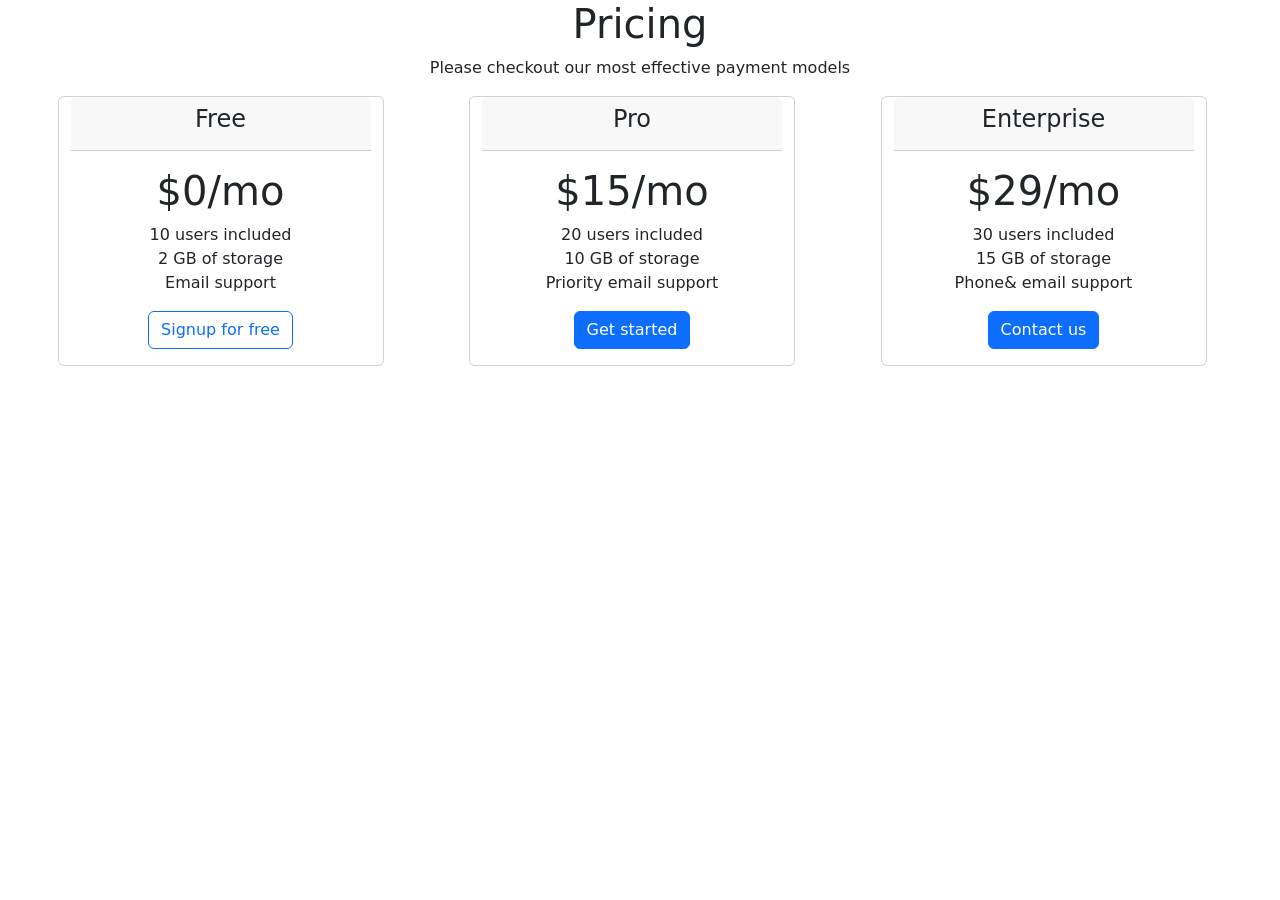
<file: Bootstrap-project/index.html>
<!DOCTYPE html>
<html lang="en">

<head>
    <meta charset="UTF-8">
    <meta http-equiv="X-UA-Compatible" content="IE=edge">
    <meta name="viewport" content="width=device-width, initial-scale=1.0">

    <link rel="stylesheet"
        href="https://cdn.jsdelivr.net/npm/bootstrap@5.3.0/dist/css/bootstrap.min.css">

    <title>Pricing Page</title>
</head>

<body>

    <h1 class="text-center">Pricing</h1>

    <p class="text-center">
        Please checkout our most effective payment models
    </p>

    <div class="row text-center justify-content-evenly">

        <!-- Free Plan -->
        <div class="card col-sm-5 col-md-3 mb-3 me-3">

            <div class="card-header">
                <h4>Free</h4>
            </div>

            <div class="card-body">
                <h1 class="card-title">$0/mo</h1>

                <ul class="list-unstyled">
                    <li>10 users included</li>
                    <li>2 GB of storage</li>
                    <li>Email support</li>
                </ul>

                <button href="#" class="btn btn-outline-primary">
                    Signup for free
                </button>
            </div>

        </div>

        <!-- Pro Plan -->
        <div class="card col-sm-5 col-md-3 mb-3 me-3">

            <div class="card-header">
                <h4>Pro</h4>
            </div>

            <div class="card-body">
                <h1 class="card-title">$15/mo</h1>

                <ul class="list-unstyled">
                    <li>20 users included</li>
                    <li>10 GB of storage</li>
                    <li>Priority email support</li>
                </ul>

                <button href="#" class="btn btn-primary">
                    Get started
                </button>
            </div>

        </div>

        <!-- Enterprise Plan -->
        <div class="card col-sm-10 col-md-3 mb-3 me-3">

            <div class="card-header">
                <h4>Enterprise</h4>
            </div>

            <div class="card-body">
                <h1 class="card-title">$29/mo</h1>

                <ul class="list-unstyled">
                    <li>30 users included</li>
                    <li>15 GB of storage</li>
                    <li>Phone&amp; email support</li>
                </ul>

                <button href="#" class="btn btn-primary">
                    Contact us
                </button>
            </div>

        </div>

    </div>

</body>

</html>
</file>
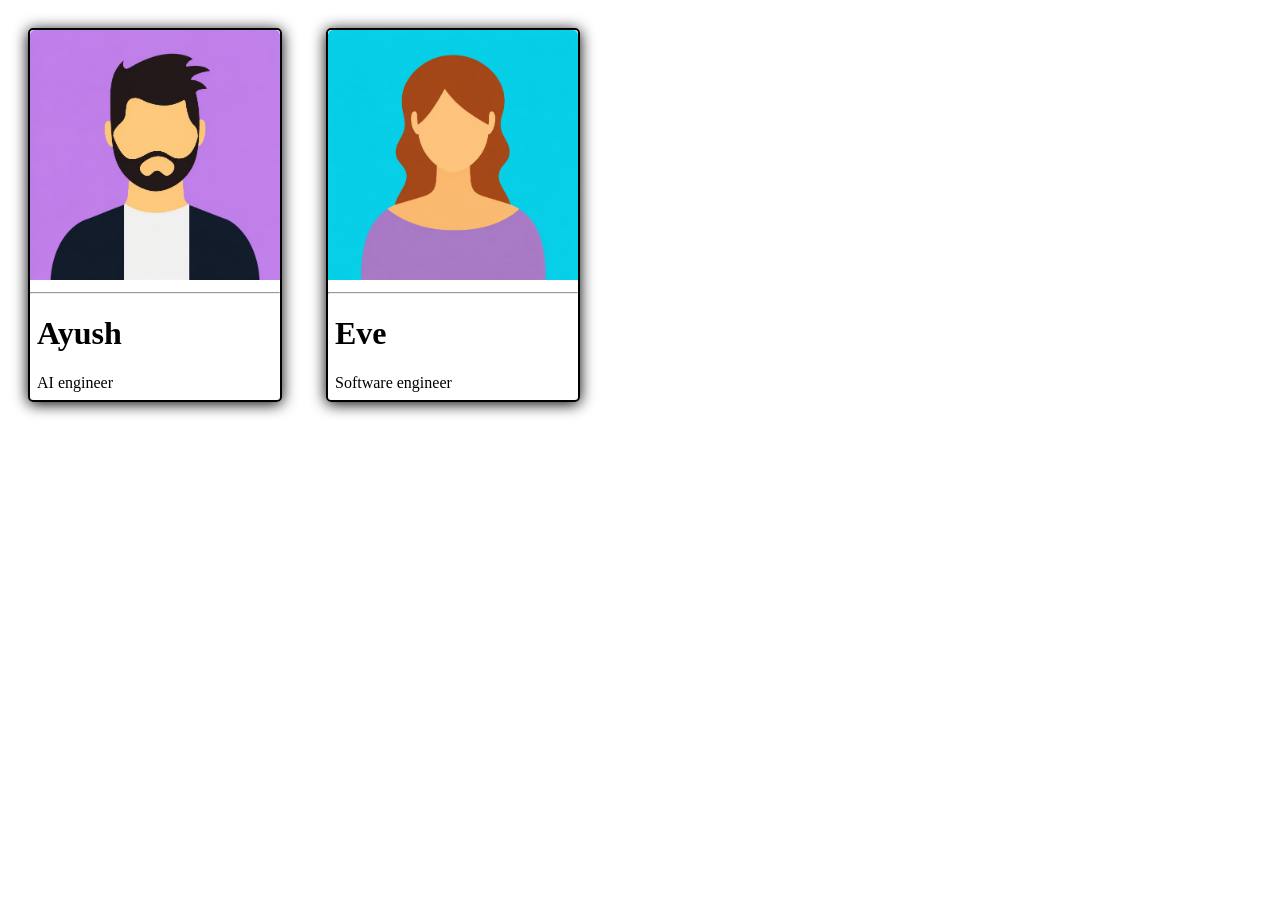
<file: CSS-CARD-PROJECT/index.html>
<!DOCTYPE html>
<html lang="en">
<head>
    <meta charset="UTF-8">
    <meta name="viewport" content="width=device-width, initial-scale=1.0">
    <title>Document</title>
    <link rel="stylesheet" href="card.css"/>
</head>
<body>
    <div class="card">
        <img src="WhatsApp Image 2026-06-18 at 11.06.55 AM.jpeg" alt="man"/>
        <hr>
        <div class="desc">
            <h1>Ayush</h1>
            <p>AI engineer</p>
        </div>
    </div>
    <div class="card" id="A">
        <img src="WhatsApp Image 2026-06-18 at 11.06.54 AM.jpeg" alt="Girl"/>
        <hr>
        <div class="desc">
            <h1>Eve</h1>
            <p>Software engineer</p>
        </div>
    </div>
</body>
</html>
</file>
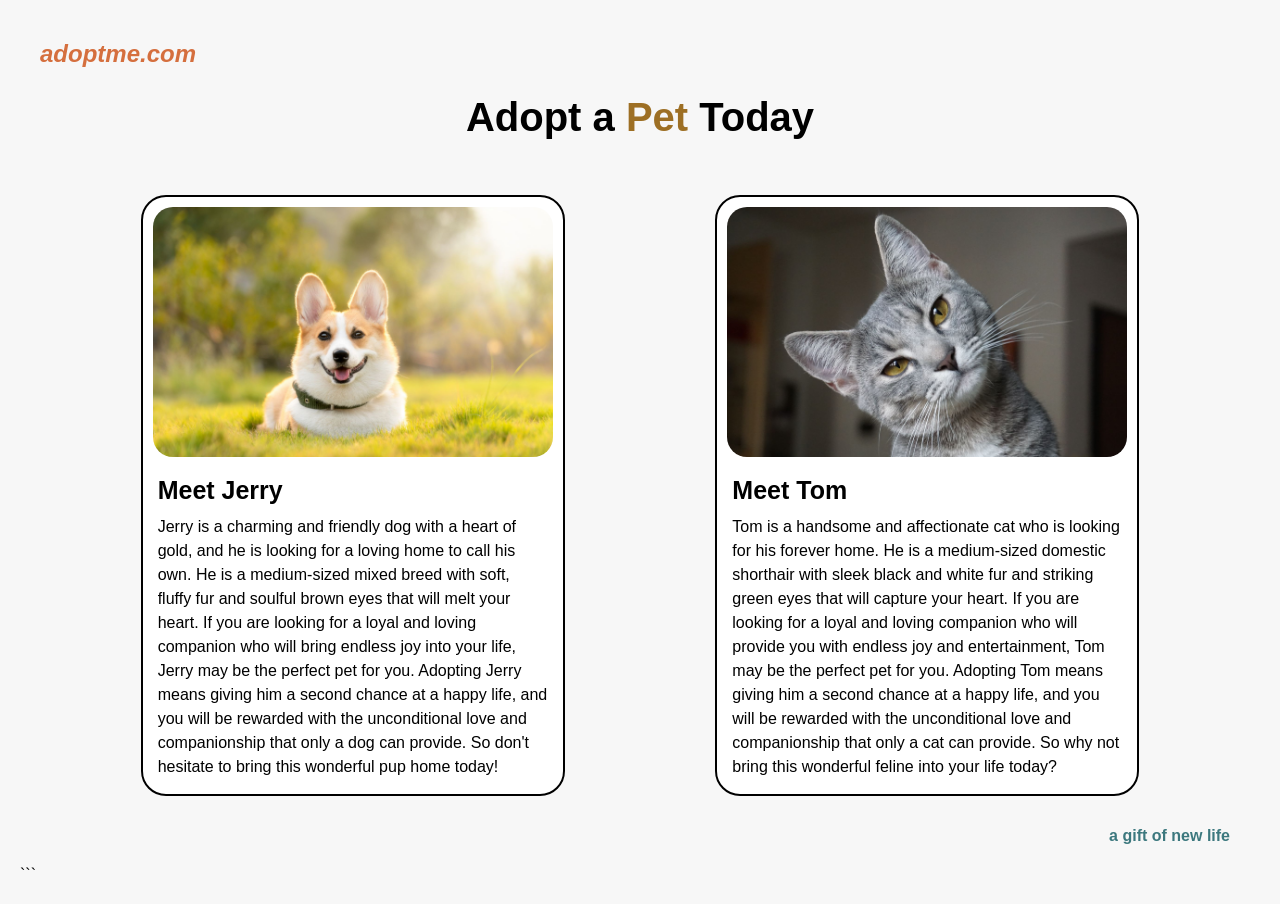
<file: CSS-mini-project/index.html>
<!DOCTYPE html>
<html lang="en">
<head>
    <meta charset="UTF-8">
    <meta http-equiv="X-UA-Compatible" content="IE=edge">
    <meta name="viewport" content="width=device-width, initial-scale=1.0">

    <title>Adopt Me</title>

    <link rel="stylesheet" href="style.css">
</head>

<body>

    <h2><i>adoptme.com</i></h2>

    <h1>Adopt a <span>Pet</span> Today</h1>

    <br>

    <div id="pets">

        <!-- Dog Card -->
        <div class="card">

            <img src="dog.jpg" alt="Jerry the dog">

            <h3>Meet Jerry</h3>

            <p>
                Jerry is a charming and friendly dog with a heart of gold,
                and he is looking for a loving home to call his own.
                He is a medium-sized mixed breed with soft, fluffy fur
                and soulful brown eyes that will melt your heart.
                If you are looking for a loyal and loving companion
                who will bring endless joy into your life, Jerry may be
                the perfect pet for you.
                Adopting Jerry means giving him a second chance at a
                happy life, and you will be rewarded with the unconditional
                love and companionship that only a dog can provide.
                So don't hesitate to bring this wonderful pup home today!
            </p>

        </div>


        <!-- Cat Card -->
        <div class="card">

            <img src="cat (1).jpg" alt="Tom the cat">

            <h3>Meet Tom</h3>

            <p>
                Tom is a handsome and affectionate cat who is looking
                for his forever home.
                He is a medium-sized domestic shorthair with sleek
                black and white fur and striking green eyes that will
                capture your heart.
                If you are looking for a loyal and loving companion
                who will provide you with endless joy and entertainment,
                Tom may be the perfect pet for you.
                Adopting Tom means giving him a second chance at a
                happy life, and you will be rewarded with the unconditional
                love and companionship that only a cat can provide.
                So why not bring this wonderful feline into your life today?
            </p>

        </div>

    </div>

    <h4>a gift of new life</h4>

</body>
</html>
```
</file>
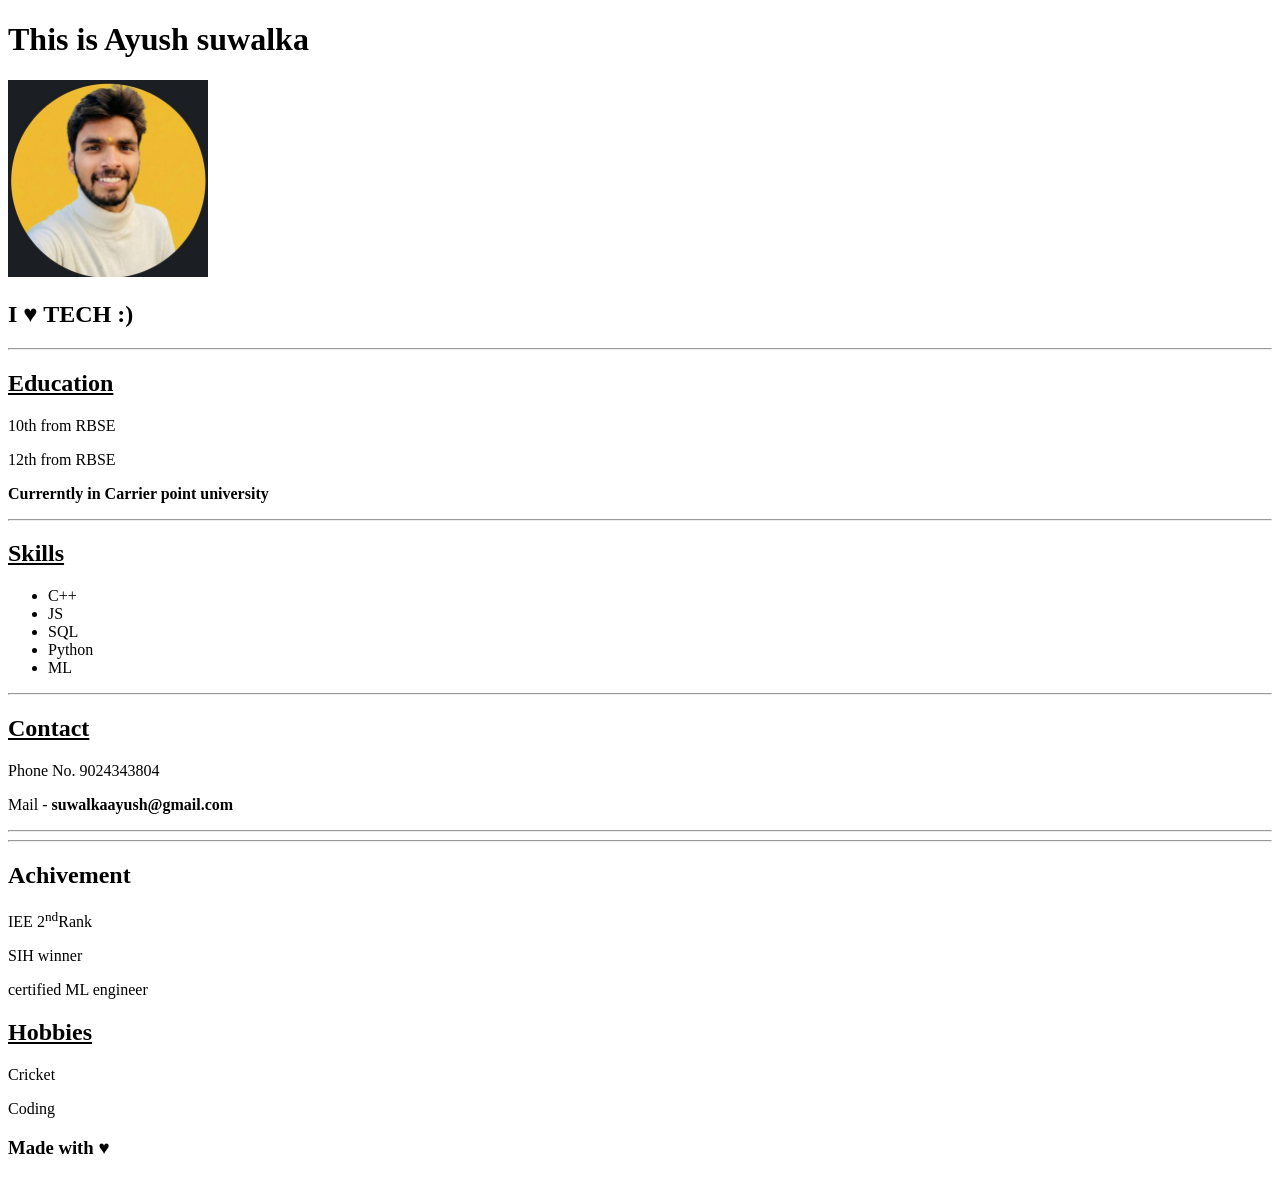
<file: HTML_portfolio/index.html>
<!DOCTYPE html>
<html lang="en">
<head>
    <meta charset="UTF-8">
    <meta name="viewport" content="width=device-width, initial-scale=1.0">
    <title>My Portfolio</title>
    <link rel="icon" type="image/jpeg" href="https://cdn-icons-png.flaticon.com/512/7867/7867852.png">
</head>
<body>
    <header>
    <h1>This is Ayush suwalka</h1>
    <img src="WhatsApp Image 2026-03-27 at 11.21.37 PM.jpeg" width="200px" hight="200px">
    <h2>I &hearts; TECH :)</h2>
    </header>
    <hr>
     <section></section>
    <h2><u>Education</u></h2>
    <p>10th from RBSE</p>
    <p>12th from RBSE</p>
    <p><b>Currerntly in Carrier point university</b></p>
    </section>
    <hr>
    <section>
    <h2><u>Skills</u></h2>
    <ul>
        <li>C++</li>
        <li>JS</li>
        <li>SQL</li>
        <li>Python</li>
        <li>ML</li>
    </ul>
    </section>
    <hr>
    <section>
    <h2><u>Contact</u></h2>
    <p>Phone No. 9024343804</p>
    <p>Mail - <b>suwalkaayush@gmail.com</b></p>
    <hr>
    </section>
    <hr>
    <section>
    <h2>Achivement</h2>
    <p>IEE 2<sup>nd</sup>Rank</p>
    <p>SIH winner</p>
    <p>certified ML engineer</p>
    </section>
    <footer>
    <h2><u>Hobbies</u></h2>
    <p>Cricket</p>
    <p>Coding</p>
    <h3>Made with &hearts;</h3>
    </footer>
</body>
</html>
</file>
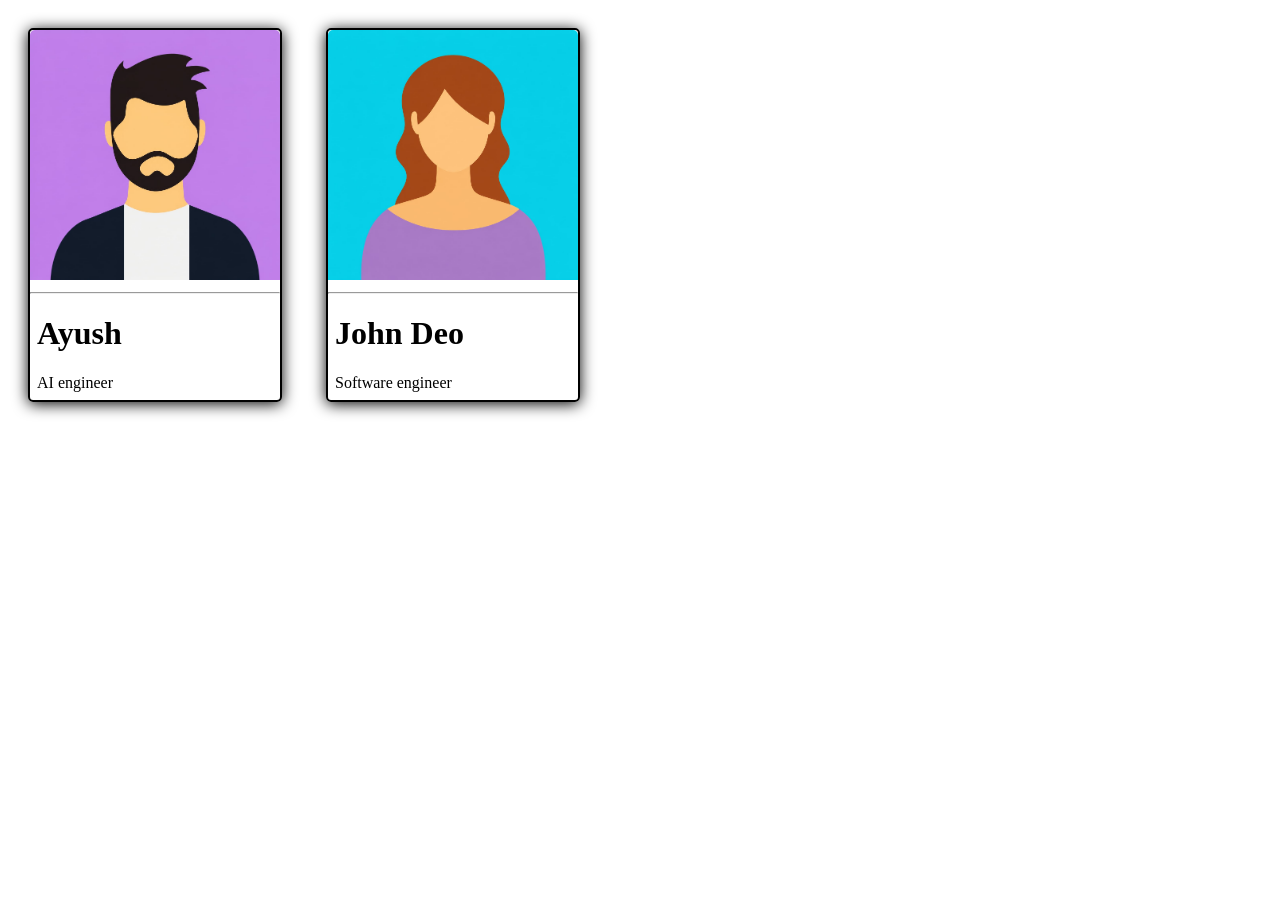
<file: CSS-CARD-PROJECT/card.html>
<!DOCTYPE html>
<html lang="en">
<head>
    <meta charset="UTF-8">
    <meta name="viewport" content="width=device-width, initial-scale=1.0">
    <title>Document</title>
    <link rel="stylesheet" href="card.css"/>
</head>
<body>
    <div class="card">
        <img src="WhatsApp Image 2026-06-18 at 11.06.55 AM.jpeg" alt="man"/>
        <hr>
        <div class="desc">
            <h1>Ayush</h1>
            <p>AI engineer</p>
        </div>
    </div>
    <div class="card" id="A">
        <img src="WhatsApp Image 2026-06-18 at 11.06.54 AM.jpeg" alt="Girl"/>
        <hr>
        <div class="desc">
            <h1>John Deo</h1>
            <p>Software engineer</p>
        </div>
    </div>
</body>
</html>
</file>
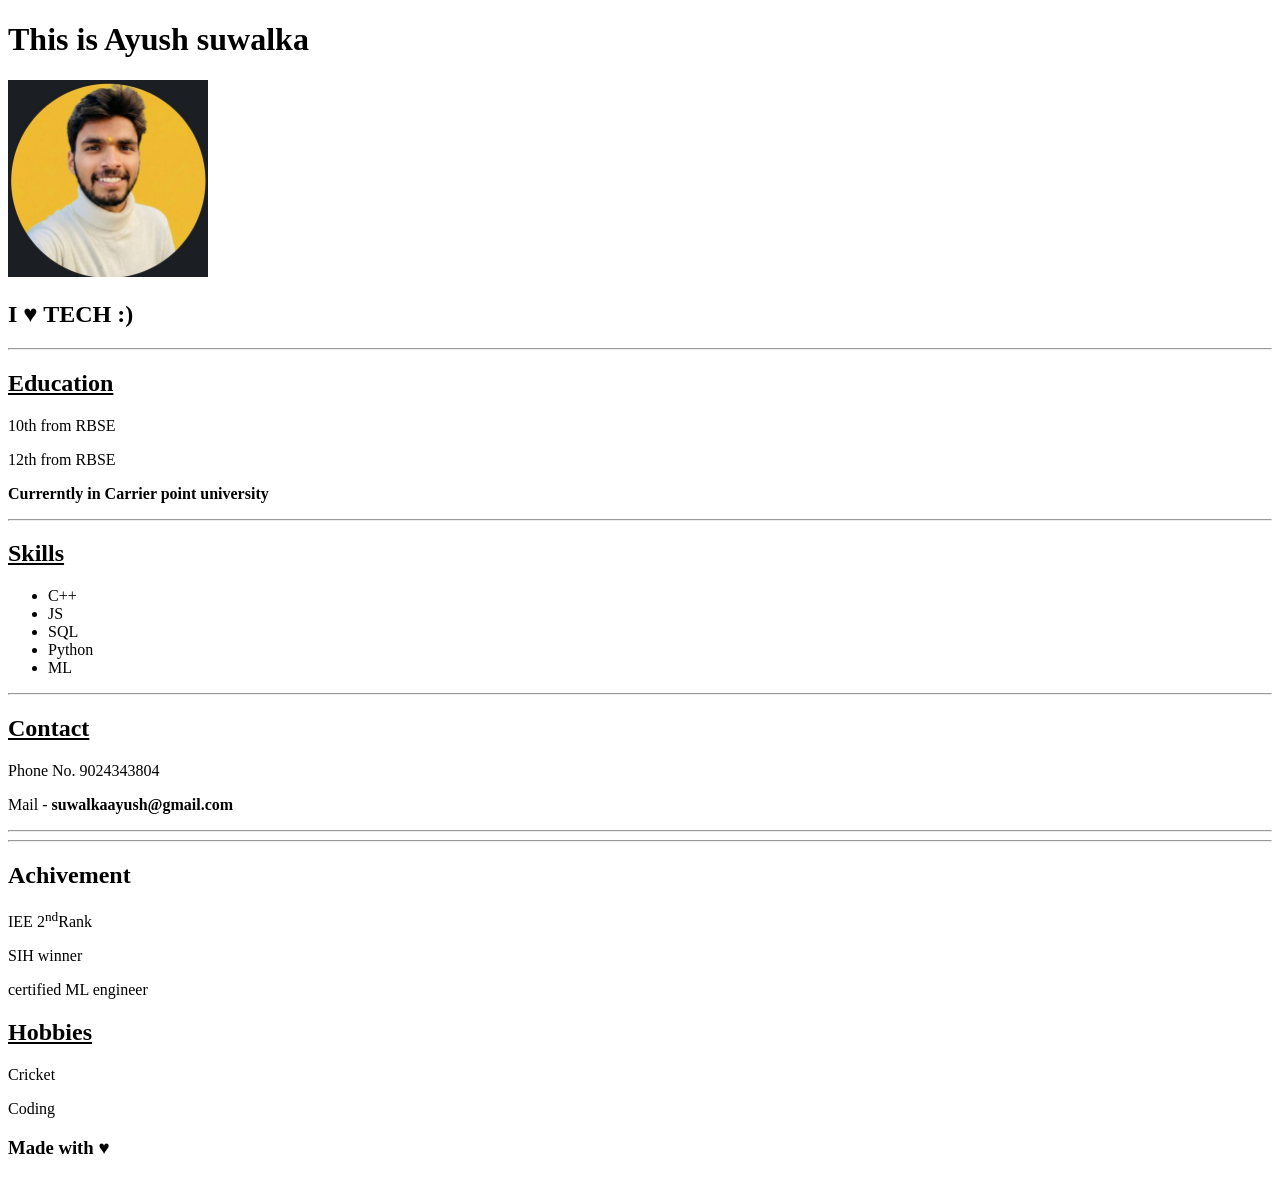
<file: HTML_portfolio/Portflio.html>
<!DOCTYPE html>
<html lang="en">
<head>
    <meta charset="UTF-8">
    <meta name="viewport" content="width=device-width, initial-scale=1.0">
    <title>My Portfolio</title>
</head>
<body>
    <header>
    <h1>This is Ayush suwalka</h1>
    <img src="WhatsApp Image 2026-03-27 at 11.21.37 PM.jpeg" width="200px" hight="200px">
    <h2>I &hearts; TECH :)</h2>
    </header>
    <hr>
     <section></section>
    <h2><u>Education</u></h2>
    <p>10th from RBSE</p>
    <p>12th from RBSE</p>
    <p><b>Currerntly in Carrier point university</b></p>
    </section>
    <hr>
    <section>
    <h2><u>Skills</u></h2>
    <ul>
        <li>C++</li>
        <li>JS</li>
        <li>SQL</li>
        <li>Python</li>
        <li>ML</li>
    </ul>
    </section>
    <hr>
    <section>
    <h2><u>Contact</u></h2>
    <p>Phone No. 9024343804</p>
    <p>Mail - <b>suwalkaayush@gmail.com</b></p>
    <hr>
    </section>
    <hr>
    <section>
    <h2>Achivement</h2>
    <p>IEE 2<sup>nd</sup>Rank</p>
    <p>SIH winner</p>
    <p>certified ML engineer</p>
    </section>
    <footer>
    <h2><u>Hobbies</u></h2>
    <p>Cricket</p>
    <p>Coding</p>
    <h3>Made with &hearts;</h3>
    </footer>
</body>
</html>
</file>
<file: CSS-CARD-PROJECT/card.css>
.card{
    width: 250px;
    height: 370px;
    border: 2px solid black;
    /* display: inline-block; */
    margin: 20px;
    display: inline-block;
    box-shadow: 0 2px 15px black;
    border-radius: 5px;
    transition: 1s;
    
    /* animation-timing-function: ease-in-out; */
}
.desc{
    padding-left: 7px;
}
img{
    /* height: 100%; */
   width: 100%;
   border-radius: 5px 5px 0 0;
}
.card:hover{
    box-shadow: 2px 2px 30px gold;
    /* margin: 20px; */
    transform: scale(1.1);
}
</file>
<file: CSS-mini-project/style.css>
body {
    font-family: Arial, sans-serif;
    background-color: #f7f7f7;
    margin: 0;
    padding: 20px;
}


/* Website name */
h2 {
    color: #d56f3e;
    margin-left: 20px;
}


/* Main heading */
h1 {
    text-align: center;
    font-size: 40px;
}


/* Pet word */
h1 span {
    color: #9d6f24;
}


/* Cards container */
#pets {
    display: flex;
    justify-content: space-evenly;
    gap: 20px;
    flex-wrap: wrap;
}


/* Individual card */
.card {
    width: 400px;
    border: 2px solid black;
    border-radius: 25px;
    padding: 10px;
    margin: 10px;
    background-color: white;
}


/* Pet image */
.card img {
    width: 100%;
    height: 250px;
    object-fit: cover;
    border-radius: 20px;
}


/* Pet name */
.card h3 {
    font-size: 25px;
    margin: 15px 5px 10px;
}


/* Pet description */
.card p {
    font-size: 16px;
    line-height: 1.5;
    margin: 5px;
}


/* Bottom heading */
h4 {
    text-align: right;
    color: #3c787e;
    margin-right: 30px;
}
```
</file>
